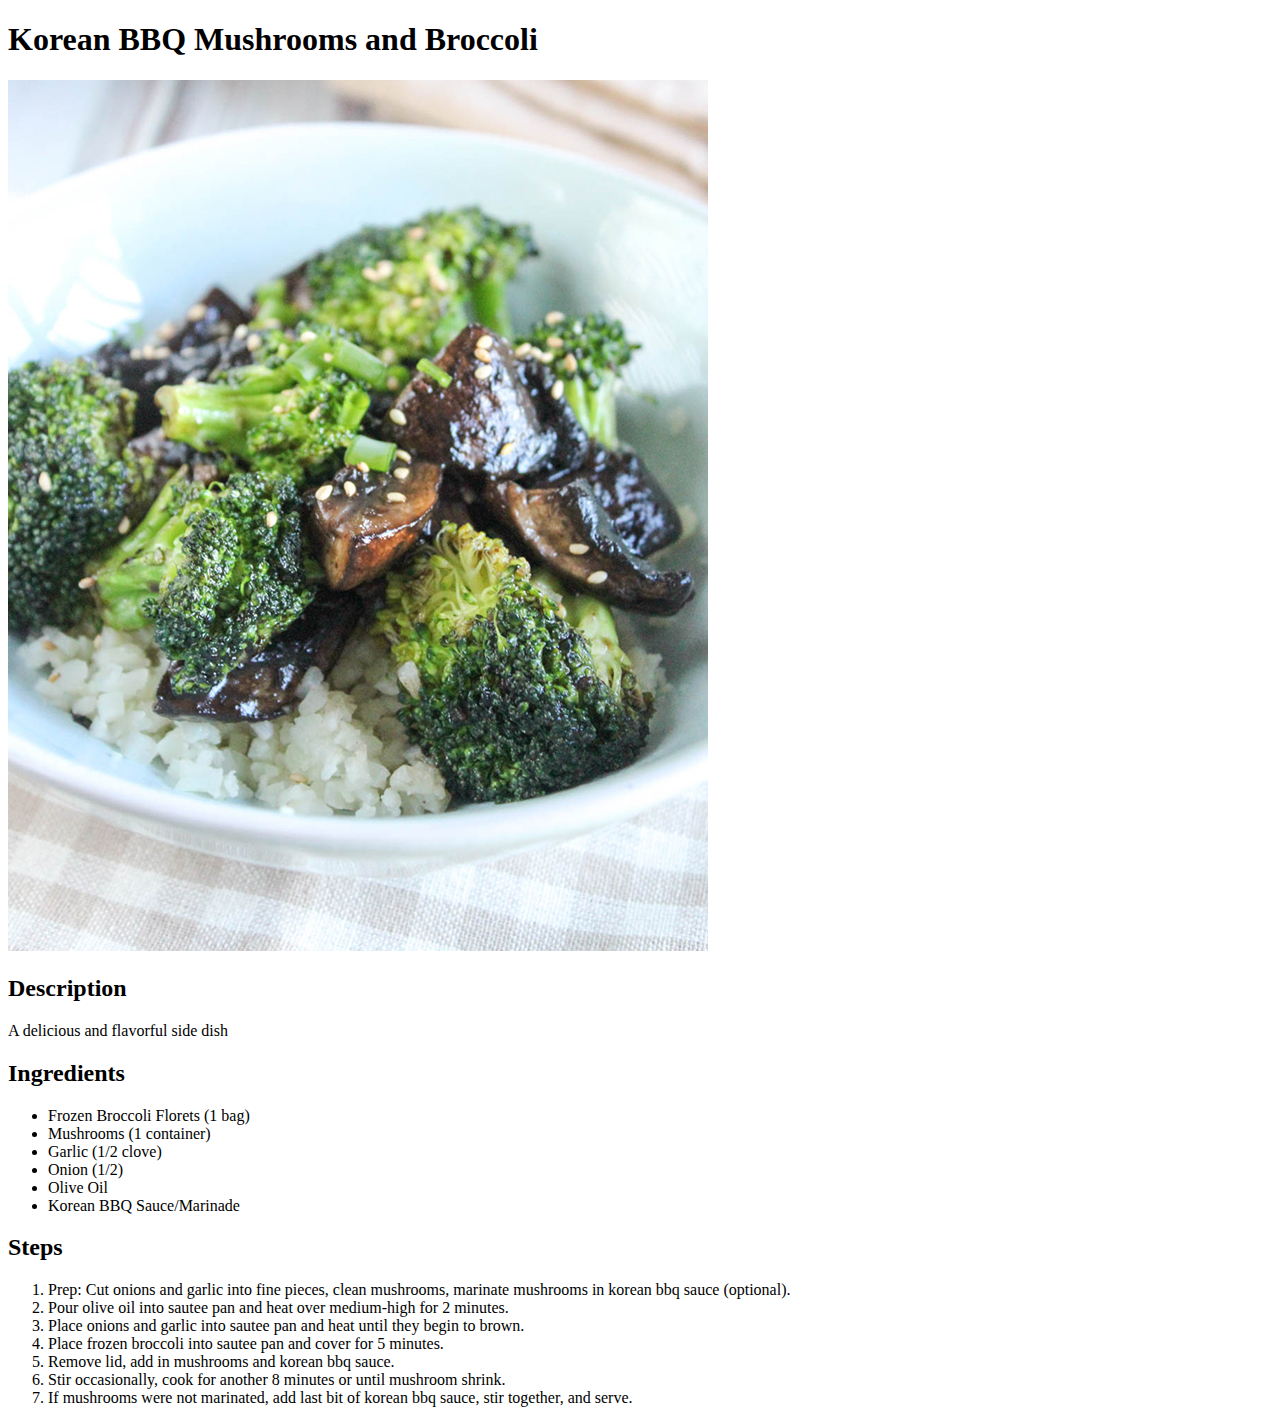
<file: recipes/mushrooms-and-broccoli.html>
<!DOCTYPE html>
<html lang="en">
    <head>
        <meta charset="utf-8">
        <title>Mushrooms and Broccoli Recipe</title>
    </head>

    <body>
        <h1>Korean BBQ Mushrooms and Broccoli</h1>
        <img src="../imgs/mushrooms-broccoli.jpeg" alt="stir fried mushrooms and broccoli in a bowl with korean barbeque sauce over them">
        <h2>Description</h2>
        <p>A delicious and flavorful side dish </p>
        <h2>Ingredients</h2>
        <ul> 
            <li>Frozen Broccoli Florets (1 bag)</li>
            <li>Mushrooms (1 container)</li>
            <li>Garlic (1/2 clove)</li>
            <li>Onion (1/2)</li>
            <li>Olive Oil</li>
            <li>Korean BBQ Sauce/Marinade</li>
        </ul>
        <h2>Steps</h2>
        <ol>
            <li>Prep: Cut onions and garlic into fine pieces, clean mushrooms, marinate mushrooms in korean bbq sauce (optional).</li>
            <li>Pour olive oil into sautee pan and heat over medium-high for 2 minutes.</li>
            <li>Place onions and garlic into sautee pan and heat until they begin to brown.</li>
            <li>Place frozen broccoli into sautee pan and cover for 5 minutes.</li>
            <li>Remove lid, add in mushrooms and korean bbq sauce.</li>
            <li>Stir occasionally, cook for another 8 minutes or until mushroom shrink.</li>
            <li>If mushrooms were not marinated, add last bit of korean bbq sauce, stir together, and serve.</li>
        </ol>
    </body>
</html>
</file>
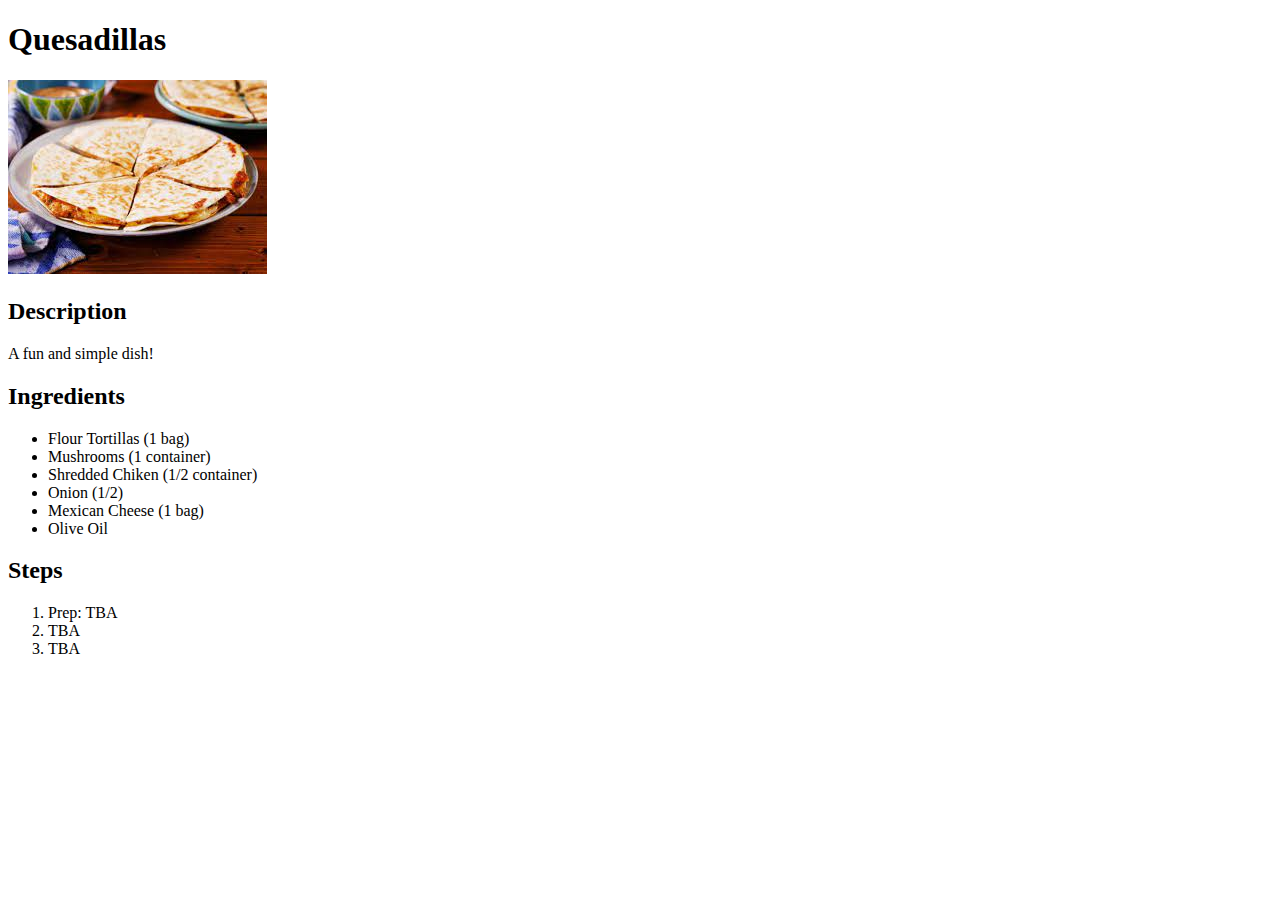
<file: recipes/quesadillas.html>
<!DOCTYPE html>
<html lang="en">
    <head>
        <meta charset="utf-8">
        <title>Quesadillas Recipe</title>
    </head>

    <body>
        <h1>Quesadillas</h1>
        <img src="../imgs/quesadillas.jpeg" alt="freshly cut quesadilla with metled cheese seeping out">
        <h2>Description</h2>
        <p>A fun and simple dish!</p>
        <h2>Ingredients</h2>
        <ul> 
            <li>Flour Tortillas (1 bag)</li>
            <li>Mushrooms (1 container)</li>
            <li>Shredded Chiken (1/2 container)</li>
            <li>Onion (1/2)</li>
            <li>Mexican Cheese (1 bag)</li>
            <li>Olive Oil</li>
        </ul>
        <h2>Steps</h2>
        <ol>
            <li>Prep: TBA</li>
            <li>TBA</li>
            <li>TBA</li>
        </ol>
    </body>
</html>
</file>
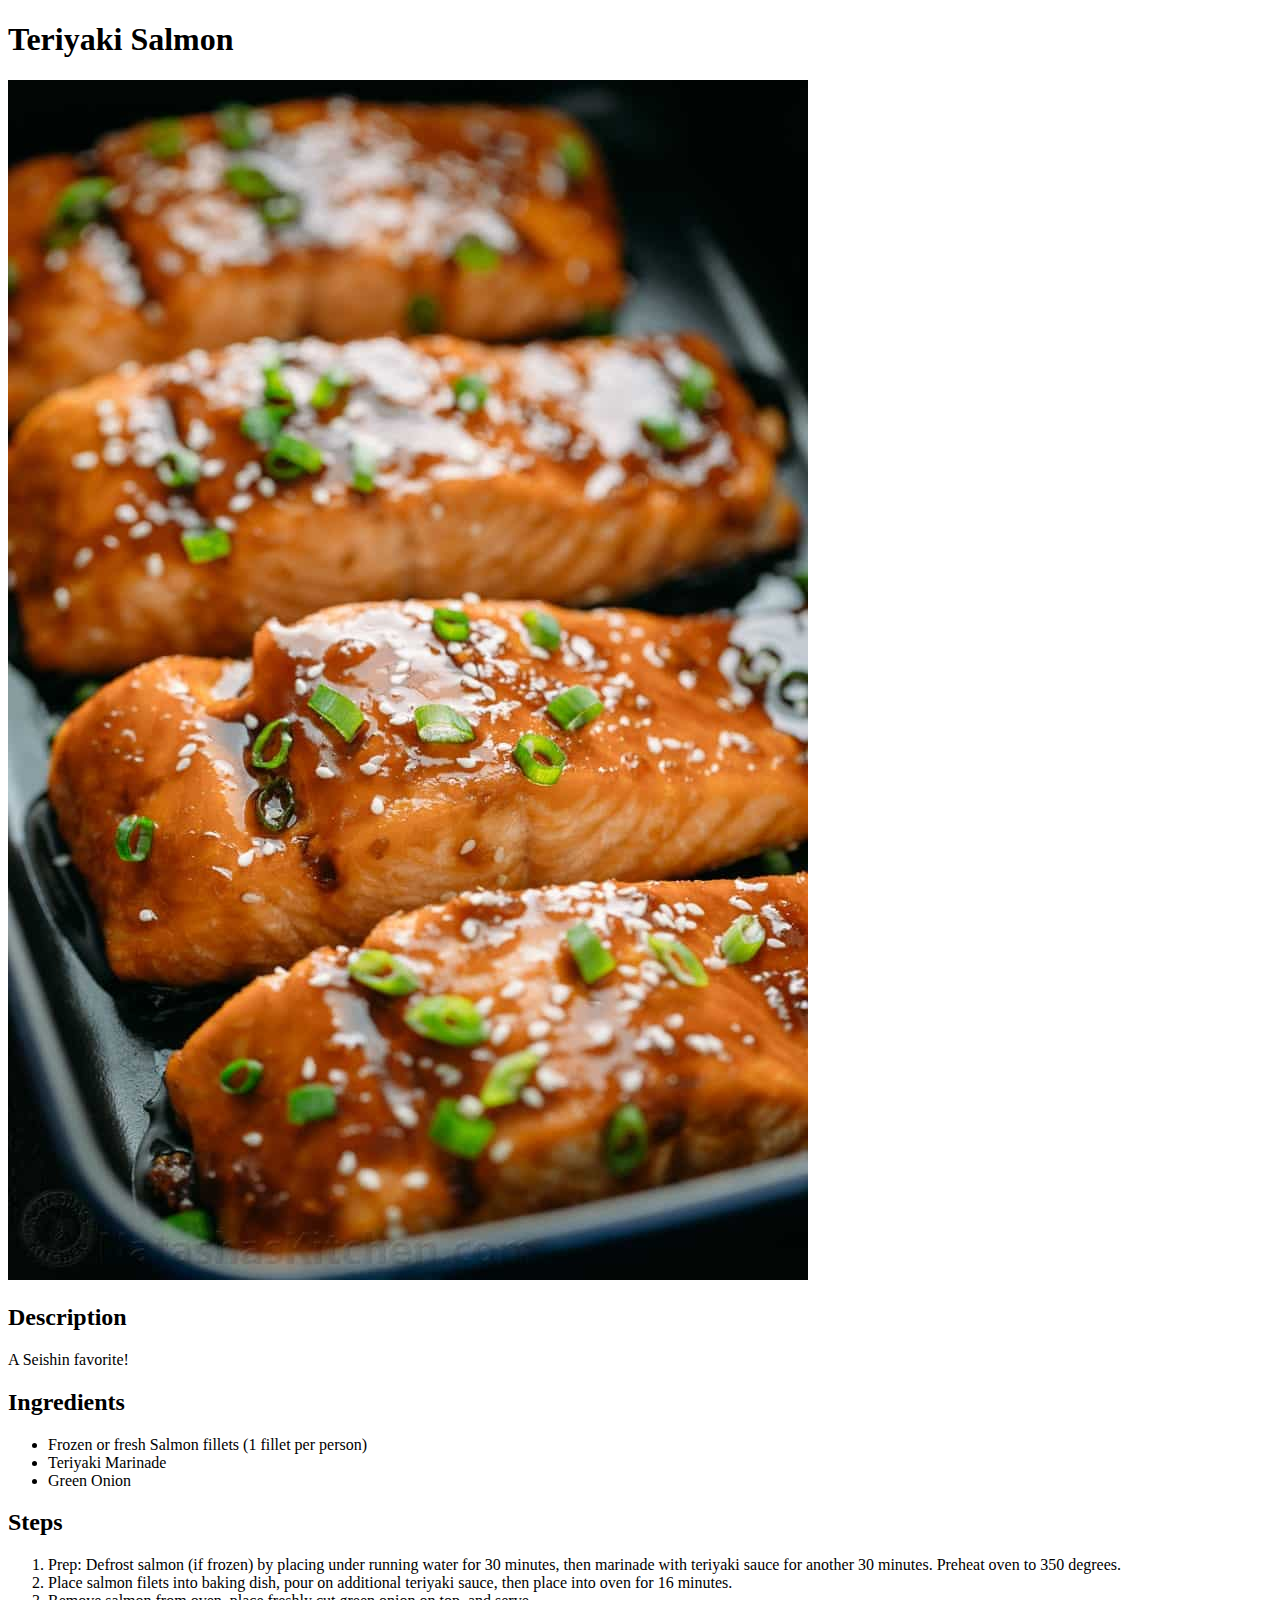
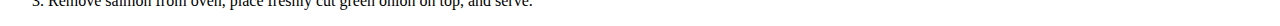
<file: recipes/teriyaki-salmon.html>
<!DOCTYPE html>
<html lang="en">
    <head>
        <meta charset="utf-8">
        <title>Teriyaki Salmon Recipe</title>
    </head>

    <body>
        <h1>Teriyaki Salmon</h1>
        <img src="../imgs/teriyaki-salmon.jpeg" alt="a piece of salmon on a white plate with teriyaki sauce and green onions on top">
        <h2>Description</h2>
        <p>A Seishin favorite!</p>
        <h2>Ingredients</h2>
        <ul> 
            <li>Frozen or fresh Salmon fillets (1 fillet per person)</li>
            <li>Teriyaki Marinade</li>
            <li>Green Onion</li>
        </ul>
        <h2>Steps</h2>
        <ol>
            <li>Prep: Defrost salmon (if frozen) by placing under running water for 30 minutes, 
                then marinade with teriyaki sauce for another 30 minutes. Preheat oven to 350 degrees.</li>
            <li>Place salmon filets into baking dish, pour on additional teriyaki sauce, then place into oven for 16 minutes.</li>
            <li>Remove salmon from oven, place freshly cut green onion on top, and serve.</li>
        </ol>
    </body>
</html>
</file>
